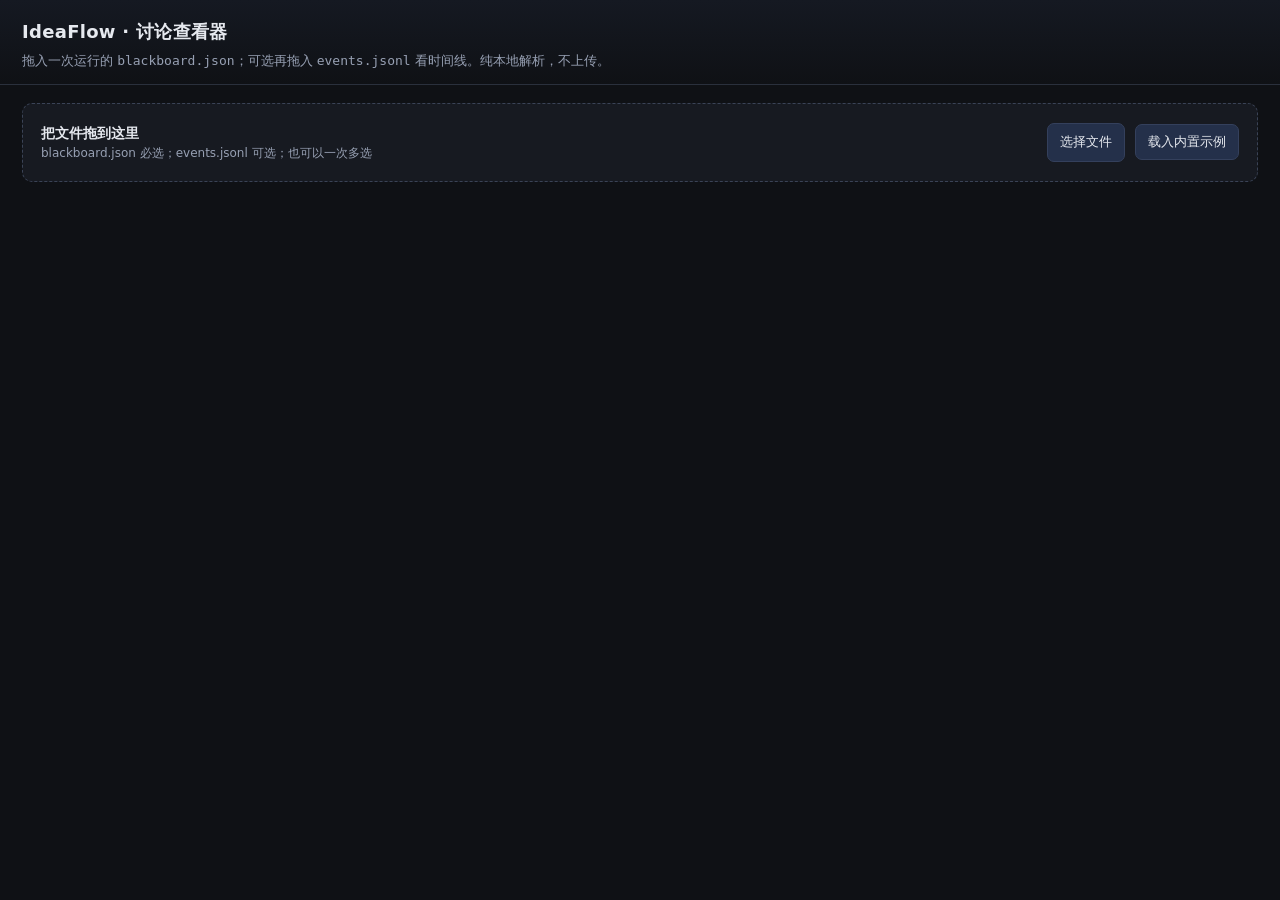
<file: modules/requirements/web/discussion_viewer.html>
<!DOCTYPE html>
<html lang="zh-CN">
<head>
<meta charset="utf-8">
<meta name="viewport" content="width=device-width, initial-scale=1">
<title>IdeaFlow · 讨论查看器</title>
<style>
  :root {
    color-scheme: dark;
    --bg: #0f1115;
    --panel: #171a21;
    --panel-2: #1e222b;
    --line: #2a303c;
    --text: #e6e9ef;
    --muted: #97a0b3;
    --accent: #7aa2f7;
    --ok: #73d13d;
    --warn: #e6a23c;
    --bad: #f56c6c;
    --chip: #262c38;
  }
  * { box-sizing: border-box; }
  body {
    margin: 0; background: var(--bg); color: var(--text);
    font: 14px/1.6 "Segoe UI", "Microsoft YaHei", system-ui, sans-serif;
  }
  header {
    padding: 18px 22px 12px; border-bottom: 1px solid var(--line);
    background: linear-gradient(180deg, #151922, #0f1115);
  }
  h1 { margin: 0 0 4px; font-size: 18px; letter-spacing: .3px; }
  .sub { color: var(--muted); font-size: 13px; }
  main { padding: 18px 22px 60px; max-width: 1500px; margin: 0 auto; }
  .drop {
    border: 1px dashed #3a4356; border-radius: 10px; padding: 18px;
    background: var(--panel); display: flex; gap: 14px; align-items: center;
    justify-content: space-between; flex-wrap: wrap;
  }
  .drop.over { border-color: var(--accent); background: #182033; }
  .drop strong { font-weight: 600; }
  .hint { color: var(--muted); font-size: 12px; }
  button, .file-btn {
    background: #24304a; color: var(--text); border: 1px solid #34405c;
    border-radius: 7px; padding: 8px 12px; cursor: pointer; font-size: 13px;
  }
  button:hover, .file-btn:hover { border-color: var(--accent); }
  input[type=file] { display: none; }
  .metrics { display: flex; gap: 10px; flex-wrap: wrap; margin: 16px 0; }
  .metric {
    background: var(--panel); border: 1px solid var(--line); border-radius: 9px;
    padding: 10px 14px; min-width: 110px;
  }
  .metric b { display: block; font-size: 20px; line-height: 1.3; }
  .metric span { color: var(--muted); font-size: 12px; }
  section { margin-top: 22px; }
  h2 { font-size: 15px; margin: 0 0 10px; display: flex; gap: 8px; align-items: center; }
  h2 .tag { font-size: 11px; color: var(--muted); font-weight: 400; }
  .roles { display: grid; grid-template-columns: repeat(auto-fit, minmax(280px, 1fr)); gap: 12px; }
  .role {
    background: var(--panel); border: 1px solid var(--line); border-radius: 10px;
    padding: 12px; display: flex; flex-direction: column; gap: 10px;
  }
  .role h3 { margin: 0; font-size: 14px; display: flex; justify-content: space-between; }
  .role h3 small { color: var(--muted); font-weight: 400; }
  .claim {
    background: var(--panel-2); border: 1px solid #262d3a; border-radius: 8px;
    padding: 10px;
  }
  .claim-id { color: var(--accent); font-size: 12px; font-weight: 600; }
  .claim p { margin: 4px 0; }
  .claim .reason { color: var(--muted); font-size: 12px; }
  .chips { display: flex; flex-wrap: wrap; gap: 6px; margin-top: 6px; }
  .chip {
    background: var(--chip); color: var(--muted); border-radius: 999px;
    padding: 1px 8px; font-size: 11px;
  }
  .chip.blocking { color: #ffb4b4; background: #3a2022; }
  .chip.major { color: #ffd18a; background: #3a2f1c; }
  .chip.minor { color: #b9c6dd; }
  .obj {
    margin-top: 8px; padding: 8px; border-left: 3px solid var(--warn);
    background: #201d18; border-radius: 0 6px 6px 0; font-size: 12.5px;
  }
  .obj.blocking { border-left-color: var(--bad); background: #241a1c; }
  .obj .meta { color: var(--muted); }
  .response { color: #b8c7e6; margin-top: 4px; }
  table { width: 100%; border-collapse: collapse; background: var(--panel); border: 1px solid var(--line); }
  th, td { padding: 8px 10px; border-bottom: 1px solid var(--line); text-align: left; vertical-align: top; font-size: 13px; }
  th { color: var(--muted); font-weight: 500; background: #151922; position: sticky; top: 0; }
  tr:last-child td { border-bottom: none; }
  .grid2 { display: grid; grid-template-columns: 1.2fr .8fr; gap: 14px; }
  @media (max-width: 900px) { .grid2 { grid-template-columns: 1fr; } }
  .option {
    background: var(--panel); border: 1px solid var(--line); border-radius: 9px;
    padding: 12px; margin-bottom: 10px;
  }
  .option h4 { margin: 0 0 6px; font-size: 14px; }
  .stance { font-weight: 600; }
  .stance.agree { color: var(--ok); }
  .stance.conditional { color: var(--warn); }
  .stance.oppose { color: var(--bad); }
  .stance.unreviewed { color: var(--muted); }
  .timeline { max-height: 360px; overflow: auto; border: 1px solid var(--line); border-radius: 9px; }
  .event { display: grid; grid-template-columns: 54px 150px 1fr; gap: 8px; padding: 6px 10px; border-bottom: 1px solid #202632; font-size: 12.5px; }
  .event:last-child { border-bottom: none; }
  .event .seq { color: var(--muted); }
  .event .actor { color: #a9b8d6; }
  .muted { color: var(--muted); }
  .empty { color: var(--muted); padding: 12px; border: 1px dashed var(--line); border-radius: 8px; }
  .consensus { padding: 10px 14px; border-radius: 9px; border: 1px solid var(--line); background: var(--panel); }
  .consensus.ok { border-color: #2f5d34; }
  .consensus.warn { border-color: #5c4a24; }
  .consensus.bad { border-color: #5c2b2b; }
  .controls { display: flex; gap: 10px; align-items: center; flex-wrap: wrap; margin: 12px 0 4px; }
  .controls input[type=search], .controls select {
    background: var(--panel-2); color: var(--text); border: 1px solid var(--line);
    border-radius: 7px; padding: 7px 10px; font-size: 13px;
  }
  .controls input[type=search] { min-width: 240px; }
  .claim { cursor: pointer; transition: border-color .15s, background .15s; }
  .claim:hover { border-color: #3b4a66; }
  .claim.selected { border-color: var(--accent); background: #1b2436; }
  .obj { cursor: pointer; }
  .obj.selected { border-left-color: var(--accent); background: #1b2436; }
  .toolbar { display: flex; gap: 10px; align-items: center; flex-wrap: wrap; }
  details { background: var(--panel); border: 1px solid var(--line); border-radius: 9px; padding: 10px 12px; }
  summary { cursor: pointer; color: var(--muted); }
</style>
</head>
<body>
<header>
  <h1>IdeaFlow · 讨论查看器</h1>
  <div class="sub">拖入一次运行的 <code>blackboard.json</code>；可选再拖入 <code>events.jsonl</code> 看时间线。纯本地解析，不上传。</div>
</header>
<main>
  <div class="drop" id="drop">
    <div>
      <strong>把文件拖到这里</strong>
      <div class="hint">blackboard.json 必选；events.jsonl 可选；也可以一次多选</div>
    </div>
    <div class="toolbar">
      <label class="file-btn">选择文件<input type="file" id="files" multiple accept=".json,.jsonl,.txt"></label>
      <button id="demo" type="button">载入内置示例</button>
    </div>
  </div>

  <div id="summary"></div>
  <div id="content"></div>
</main>

<script>
const ROLE_ORDER = ["ba", "user", "tech", "innovation", "risk", "skeptic"];
const ROLE_NAMES = {
  ba: "需求分析", user: "用户视角", tech: "技术专家",
  innovation: "创新顾问", risk: "风险评估", skeptic: "质疑者",
  synthesizer: "记录员/整合者", host: "主持人", human: "人工",
};
const EVIDENCE = { fact: "事实", rule: "规则", value: "价值", assumption: "假设" };
const STANCE = { agree: "赞同", conditional: "有条件赞同", oppose: "反对", unreviewed: "未评审" };
const VERDICT = { preserved: "保留", deferred: "延期", omitted: "遗漏", distorted: "歪曲" };

let board = null;
let events = [];

const $ = (id) => document.getElementById(id);
const esc = (value) => String(value ?? "").replace(/[&<>"']/g, (ch) => ({
  "&": "&amp;", "<": "&lt;", ">": "&gt;", '"': "&quot;", "'": "&#39;",
}[ch]));
const roleName = (id) => ROLE_NAMES[id] || id || "未知角色";

function countBy(rows, key) {
  return rows.reduce((acc, row) => {
    const value = row[key] ?? "unknown";
    acc[value] = (acc[value] || 0) + 1;
    return acc;
  }, {});
}

async function readFiles(fileList) {
  for (const file of fileList) {
    const text = await file.text();
    if (file.name.endsWith(".jsonl") || file.name.includes("events")) {
      events = parseEvents(text);
    } else {
      const data = JSON.parse(text);
      if (Array.isArray(data)) events = data;
      else board = data;
    }
  }
  render();
}

function parseEvents(text) {
  return text.split(/\r?\n/).filter(Boolean).map((line) => {
    try { return JSON.parse(line); } catch { return null; }
  }).filter(Boolean);
}

let filters = { q: "", role: "all", blocking: false };

function render() {
  if (!board) return;
  renderSummary();
  bindControls();
  renderRoles();
  renderObjections();
  renderOptions();
  renderQuestions();
  renderReviews();
  renderTimeline();
}

function metric(value, label) {
  return `<div class="metric"><b>${esc(value)}</b><span>${esc(label)}</span></div>`;
}

function renderSummary() {
  const claims = board.claims || [];
  const objections = board.objections || [];
  const openObjectives = objections.filter((row) => row.status !== "closed");
  const blocking = openObjectives.filter((row) => row.severity === "blocking");
  const consensus = board.consensus || {};
  const termination = board.termination || {};
  const state = consensus.state || "unknown";
  const tone = state === "consensus" ? "ok" : state === "no_consensus" ? "bad" : "warn";
  const roleCounts = countBy(claims, "role");

  $("summary").innerHTML = `
    <div class="consensus ${tone}">
      <strong>${esc(consensus.label || state)}</strong>
      <span class="muted">｜ ${esc(consensus.reason || "无判定说明")}</span>
      <div class="hint">终止：${esc(termination.label || termination.reason || "未记录")}
        ${termination.stop === false ? "（未停止）" : ""}</div>
    </div>
    <div class="metrics">
      ${metric(board.round ?? 0, "讨论轮次")}
      ${metric(claims.length, "主张")}
      ${metric(openObjectives.length, "未决异议")}
      ${metric(blocking.length, "阻断异议")}
      ${metric((board.assumptions || []).length, "假设")}
      ${metric((board.options || []).length, "候选方案")}
      ${metric((board.open_questions || []).filter((q) => q.blocking).length, "阻断问题")}
      ${metric(Object.keys(roleCounts).length, "参与角色")}
    </div>
    <div class="controls">
      <input type="search" id="search" placeholder="搜索主张 / 异议 / 编号">
      <select id="roleFilter">
        <option value="all">全部角色</option>
        ${ROLE_ORDER.map((id) => `<option value="${id}">${esc(roleName(id))}</option>`).join("")}
      </select>
      <label class="muted"><input type="checkbox" id="onlyBlocking"> 只看阻断异议</label>
      <span class="muted" id="visibleCount"></span>
    </div>
    <div class="muted" style="margin-top:-6px">想法：${esc(board.idea || "—")}</div>
  `;
}

function objectionHtml(row) {
  const tone = row.severity === "blocking" ? "blocking" : "";
  const response = row.response
    ? `<div class="response">↳ ${esc(roleName(row.response.role))} · ${esc(STANCE[row.response.position] || row.response.position)}：${esc(row.response.argument || "")}</div>`
    : `<div class="response muted">↳ 未回应</div>`;
  return `<div class="obj ${tone}">
    <div><b>${esc(row.id)}</b> <span class="meta">${esc(row.severity || "")} · ${esc(row.status || "open")}</span></div>
    <div>${esc(row.text || "")}</div>
    ${row.consequence ? `<div class="meta">后果：${esc(row.consequence)}</div>` : ""}
    ${response}
  </div>`;
}

function visibleObjections() {
  return (board.objections || []).filter((row) => {
    if (filters.blocking && row.severity !== "blocking") return false;
    if (!filters.q) return true;
    return [row.id, row.text, row.target, row.role, row.consequence]
      .some((value) => String(value || "").toLowerCase().includes(filters.q));
  });
}

function visibleClaims() {
  return (board.claims || []).filter((claim) => {
    if (filters.role !== "all" && claim.role !== filters.role) return false;
    if (!filters.q) return true;
    return [claim.id, claim.text, claim.reason, claim.role]
      .some((value) => String(value || "").toLowerCase().includes(filters.q));
  });
}

function bindControls() {
  const search = $("search"), role = $("roleFilter"), blocking = $("onlyBlocking");
  if (!search || !role || !blocking) return;
  search.addEventListener("input", (event) => {
    filters.q = event.target.value.trim().toLowerCase();
    renderRoles();
  });
  role.addEventListener("change", (event) => {
    filters.role = event.target.value;
    renderRoles();
  });
  blocking.addEventListener("change", (event) => {
    filters.blocking = event.target.checked;
    renderRoles();
  });
}

function renderRoles() {
  const claims = visibleClaims();
  const allClaims = board.claims || [];
  const objections = board.objections || [];
  const byTarget = {};
  objections.forEach((row) => { (byTarget[row.target] ||= []).push(row); });

  const roles = ROLE_ORDER.filter((id) => allClaims.some((c) => c.role === id))
    .concat(Object.keys(countBy(allClaims, "role")).filter((id) => !ROLE_ORDER.includes(id)));

  const html = roles.map((role) => {
    const own = claims.filter((claim) => claim.role === role);
    const cards = own.map((claim) => {
      const linked = (byTarget[claim.id] || [])
        .filter((row) => !filters.blocking || row.severity === "blocking")
        .map(objectionHtml).join("");
      const assumes = (claim.assumes || []).map((id) => `<span class="chip">${esc(id)}</span>`).join("");
      return `<div class="claim" data-claim="${esc(claim.id)}">
        <div class="claim-id">${esc(claim.id)} <span class="chip">${esc(EVIDENCE[claim.evidence] || claim.evidence || "")}</span></div>
        <p>${esc(claim.text || "")}</p>
        <div class="reason">${esc(claim.reason || "")}</div>
        ${assumes ? `<div class="chips">${assumes}</div>` : ""}
        ${linked}
      </div>`;
    }).join("");
    return `<div class="role"><h3>${esc(roleName(role))} <small>${own.length} 条</small></h3>${cards || '<div class="empty">无主张</div>'}</div>`;
  }).join("");

  const count = $("visibleCount");
  if (count) count.textContent = `显示 ${claims.length}/${allClaims.length} 条主张`;

  $("content").innerHTML = `<section><h2>角色主张 <span class="tag">谁提了什么，被谁反驳</span></h2>
    <div class="roles">${html || '<div class="empty">没有符合条件的主张</div>'}</div></section>
    <div id="rest"></div>`;
  renderRest();
}

function renderRest() {
  const objections = visibleObjections();
  const rows = objections.map((row) => `<tr data-obj="${esc(row.id)}">
    <td>${esc(row.id)}</td>
    <td>${esc(row.target)}</td>
    <td>${esc(roleName(row.role))}</td>
    <td>${esc(row.severity || "")}</td>
    <td>${esc(row.text || "")}</td>
    <td>${row.response ? `${esc(roleName(row.response.role))} · ${esc(STANCE[row.response.position] || row.response.position)}` : '<span class="muted">未回应</span>'}</td>
  </tr>`).join("");

  const options = board.options || [];
  const stances = board.stances || {};
  const optionHtml = options.map((option) => {
    const reasons = option.stance_reasons || {};
    const matrix = ROLE_ORDER.map((role) => {
      const cell = reasons[role] || {};
      const stance = cell.stance || (stances[role] || {})[option.id] || "unreviewed";
      return `<tr><td>${esc(roleName(role))}</td>
        <td class="stance ${esc(stance)}">${esc(STANCE[stance] || stance)}</td>
        <td>${esc(cell.reason || "—")}</td>
        <td>${esc(cell.condition || "—")}</td></tr>`;
    }).join("");
    return `<div class="option">
      <h4>${esc(option.id)} · ${esc(option.name || "")}</h4>
      <div class="chips">${(option.scope || []).map((item) => `<span class="chip">${esc(item)}</span>`).join("")}</div>
      <div class="muted" style="margin:6px 0">成本 ${esc(option.cost_days || "—")} ｜ 风险 ${esc(option.risk || "—")} ｜ ${esc(option.tradeoffs || "")}</div>
      <table><thead><tr><th>角色</th><th>立场</th><th>理由</th><th>条件</th></tr></thead><tbody>${matrix}</tbody></table>
    </div>`;
  }).join("");

  const questions = (board.open_questions || []).map((row) => `<tr>
    <td>${esc(row.id)}</td><td>${esc(row.text)}</td>
    <td>${row.blocking ? "阻断" : "可延后"}</td>
    <td>${esc(roleName(row.source))}</td>
    <td>${esc(row.resolution || "未解决")}</td></tr>`).join("");

  const reviews = board.reviews || [];
  const verdicts = countBy(reviews, "verdict");
  const reviewRows = reviews.filter((row) => row.verdict !== "preserved").map((row) => `<tr>
    <td>${esc(roleName(row.role))}</td><td>${esc(row.claim)}</td>
    <td>${esc(VERDICT[row.verdict] || row.verdict)}</td><td>${esc(row.note || "")}</td></tr>`).join("");

  $("rest").innerHTML = `
    <section><h2>异议与回应 <span class="tag">${objections.length} 条</span></h2>
      ${rows ? `<table><thead><tr><th>异议</th><th>指向</th><th>提出者</th><th>严重度</th><th>内容</th><th>回应</th></tr></thead><tbody>${rows}</tbody></table>` : '<div class="empty">没有异议</div>'}
    </section>
    <section><h2>候选方案与立场 <span class="tag">未评审不算支持</span></h2>
      <div class="grid2"><div>${optionHtml || '<div class="empty">没有候选方案</div>'}</div>
      <div><div class="option"><h4>待澄清</h4>${questions ? `<table><thead><tr><th>编号</th><th>问题</th><th>类型</th><th>来源</th><th>答复</th></tr></thead><tbody>${questions}</tbody></table>` : '<div class="empty">没有待澄清问题</div>'}</div></div></div>
    </section>
    <section><h2>整合复核 <span class="tag">${esc(Object.entries(verdicts).map(([k, v]) => `${VERDICT[k] || k} ${v}`).join(" · ") || "无记录")}</span></h2>
      <details><summary>查看非“保留”的复核记录</summary>
        ${reviewRows ? `<table><thead><tr><th>复核角色</th><th>主张</th><th>结论</th><th>说明</th></tr></thead><tbody>${reviewRows}</tbody></table>` : '<div class="empty">全部保留，或没有复核记录</div>'}
      </details>
    </section>
    <section><h2>时间线 <span class="tag">${events.length ? events.length + " 条事件" : "未加载 events.jsonl"}</span></h2>
      <div id="timeline">${events.length ? "" : '<div class="empty">把同一运行的 events.jsonl 一起拖进来，可看逐阶段事件。</div>'}</div>
    </section>`;
  renderTimeline();
}

function renderObjections() {}
function renderOptions() {}
function renderQuestions() {}
function renderReviews() {}

function renderTimeline() {
  const holder = $("timeline");
  if (!holder || !events.length) return;
  const rows = events.slice(-200).map((event) => `<div class="event">
    <span class="seq">#${esc(event.seq ?? "")}</span>
    <span class="actor">${esc(roleName(event.actor))}</span>
    <span>${esc(event.action || "")} · ${esc(event.detail || "")}</span>
  </div>`).join("");
  holder.innerHTML = `<div class="timeline">${rows}</div>`;
}

const drop = $("drop");
drop.addEventListener("dragover", (event) => { event.preventDefault(); drop.classList.add("over"); });
drop.addEventListener("dragleave", () => drop.classList.remove("over"));
drop.addEventListener("drop", (event) => {
  event.preventDefault(); drop.classList.remove("over");
  if (event.dataTransfer.files.length) readFiles(event.dataTransfer.files);
});
document.addEventListener("click", (event) => {
  const claim = event.target.closest(".claim");
  if (claim) {
    claim.classList.toggle("selected");
    return;
  }
  const objection = event.target.closest(".obj");
  if (objection) {
    objection.classList.toggle("selected");
  }
});

$("files").addEventListener("change", (event) => {
  if (event.target.files.length) readFiles(event.target.files);
});

function loadDemo() {
  board = {
    idea: "做一个校园二手书交易小程序，学生可以发布、搜索教材并线下交易",
    round: 2, claims: [
      { id: "CLM-001", role: "ba", evidence: "fact", text: "首版应只覆盖发布、搜索、线下交易三条主路径", reason: "原始描述没有运营与商业化需求" },
      { id: "CLM-002", role: "user", evidence: "assumption", text: "学生更愿意按课程代码搜索教材", reason: "教材名称容易重名" },
      { id: "CLM-003", role: "tech", evidence: "rule", text: "首版用现成后端与对象存储即可", reason: "无需自建推荐系统" },
    ],
    objections: [
      { id: "OBJ-001", role: "skeptic", target: "CLM-002", severity: "major", status: "open", text: "没有证据表明学生按课程代码搜索", consequence: "搜索设计可能偏离真实习惯", response: { role: "user", position: "conditional", argument: "先做书名与课程代码双字段", evidence: "assumption" } },
    ],
    assumptions: [{ id: "ASM-001", text: "校内交易以线下为主" }],
    options: [{ id: "OPT-A", name: "最小闭环", scope: ["发布", "搜索", "线下交易"], cost_days: "8-12", risk: "低", tradeoffs: "功能少，反馈快", stance_reasons: { ba: { stance: "agree", reason: "范围可控", condition: "" }, user: { stance: "conditional", reason: "需保留搜索", condition: "双字段搜索" }, tech: { stance: "agree", reason: "风险低", condition: "" }, innovation: { stance: "oppose", reason: "缺少差异化", condition: "" }, risk: { stance: "conditional", reason: "需合规检查", condition: "上线前完成" }, skeptic: { stance: "conditional", reason: "供给未验证", condition: "先访谈" } } }],
    stances: {},
    open_questions: [{ id: "Q-001", text: "由谁验收首版？", source: "ba", blocking: true, resolution: null }],
    reviews: [{ role: "ba", claim: "CLM-001", verdict: "preserved", note: "已写入决策" }],
    termination: { label: "存在 1 条价值分歧", reason: "value_conflict", stop: true },
    consensus: { state: "no_consensus", label: "未达成共识", reason: "存在需要真人决定的价值取舍" },
  };
  events = [
    { seq: 1, actor: "system", action: "run_created", detail: "实例创建" },
    { seq: 2, actor: "ba", action: "clarify_questions", detail: "提出 1 个阻断问题" },
    { seq: 3, actor: "skeptic", action: "objection_created", detail: "OBJ-001 指向 CLM-002" },
  ];
  render();
}
$("demo").addEventListener("click", loadDemo);
if (new URLSearchParams(location.search).has("demo")) loadDemo();
</script>
</body>
</html>
</file>
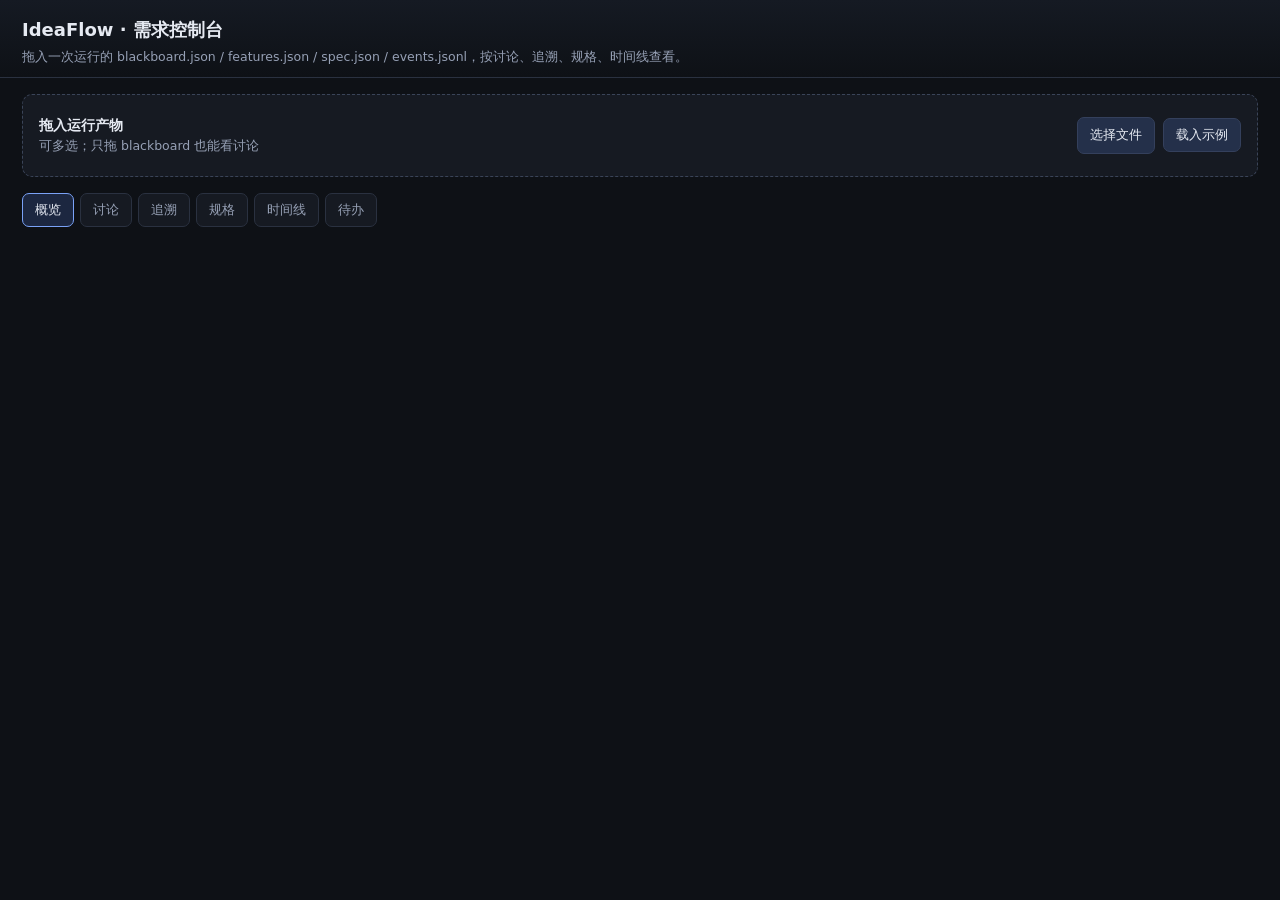
<file: modules/requirements/web/project_console.html>
<!DOCTYPE html>
<html lang="zh-CN">
<head>
<meta charset="utf-8">
<meta name="viewport" content="width=device-width, initial-scale=1">
<title>IdeaFlow · 需求控制台</title>
<style>
  :root {
    color-scheme: dark;
    --bg:#0e1116; --panel:#161a22; --panel2:#1d222c; --line:#2a3140;
    --text:#e6eaf2; --muted:#96a0b5; --accent:#7aa2f7; --ok:#63c98b;
    --warn:#e0a94a; --bad:#ee6a6a; --chip:#252c39;
  }
  *{box-sizing:border-box}
  body{margin:0;background:var(--bg);color:var(--text);font:14px/1.6 "Segoe UI","Microsoft YaHei",system-ui,sans-serif}
  header{padding:16px 22px 10px;border-bottom:1px solid var(--line);background:linear-gradient(180deg,#151a23,#0e1116)}
  h1{margin:0 0 2px;font-size:18px}
  .sub{color:var(--muted);font-size:12.5px}
  main{max-width:1500px;margin:0 auto;padding:16px 22px 60px}
  .drop{display:flex;gap:14px;justify-content:space-between;align-items:center;flex-wrap:wrap;
    border:1px dashed #3a4458;border-radius:10px;padding:14px 16px;background:var(--panel)}
  .drop.over{border-color:var(--accent);background:#182033}
  button,.file-btn{background:#24304a;color:var(--text);border:1px solid #34405c;border-radius:7px;
    padding:7px 12px;cursor:pointer;font-size:13px}
  button:hover,.file-btn:hover{border-color:var(--accent)}
  button.active{background:#2c3d60;border-color:var(--accent)}
  input[type=file]{display:none}
  .tabs{display:flex;gap:6px;flex-wrap:wrap;margin:16px 0 12px}
  .tab{padding:7px 12px;border-radius:7px;border:1px solid var(--line);background:var(--panel);cursor:pointer;color:var(--muted)}
  .tab.active{color:var(--text);border-color:var(--accent);background:#1c2740}
  .metrics{display:flex;gap:10px;flex-wrap:wrap;margin:10px 0}
  .metric{background:var(--panel);border:1px solid var(--line);border-radius:9px;padding:9px 13px;min-width:104px}
  .metric b{display:block;font-size:19px}
  .metric span{color:var(--muted);font-size:12px}
  h2{font-size:15px;margin:16px 0 8px}
  h3{font-size:13.5px;margin:12px 0 6px}
  table{width:100%;border-collapse:collapse;background:var(--panel);border:1px solid var(--line)}
  th,td{padding:7px 9px;border-bottom:1px solid var(--line);text-align:left;vertical-align:top;font-size:12.8px}
  th{color:var(--muted);font-weight:500;background:#141922}
  tr:last-child td{border-bottom:none}
  .grid{display:grid;grid-template-columns:repeat(auto-fit,minmax(280px,1fr));gap:12px}
  .card{background:var(--panel);border:1px solid var(--line);border-radius:9px;padding:11px}
  .claim{background:var(--panel2);border:1px solid #27303f;border-radius:8px;padding:9px;margin-bottom:8px;cursor:pointer}
  .claim:hover{border-color:#3b4a66}
  .claim.selected{border-color:var(--accent);background:#1b2436}
  .id{color:var(--accent);font-size:12px;font-weight:600}
  .muted{color:var(--muted)} .small{font-size:12px}
  .chip{display:inline-block;background:var(--chip);color:var(--muted);border-radius:999px;padding:0 8px;font-size:11px;margin:2px 4px 2px 0}
  .chip.must{color:#ffb4b4;background:#3a2022}
  .obj{margin-top:7px;border-left:3px solid var(--warn);background:#211e18;padding:7px 8px;border-radius:0 6px 6px 0;font-size:12.5px}
  .obj.blocking{border-left-color:var(--bad);background:#241a1c}
  .consensus{padding:9px 13px;border:1px solid var(--line);border-radius:9px;background:var(--panel)}
  .consensus.ok{border-color:#2f5d3a} .consensus.warn{border-color:#5c4a24} .consensus.bad{border-color:#5c2b2b}
  .toolbar{display:flex;gap:8px;align-items:center;flex-wrap:wrap;margin:8px 0}
  .toolbar input,.toolbar select{background:var(--panel2);color:var(--text);border:1px solid var(--line);border-radius:7px;padding:6px 9px}
  .empty{color:var(--muted);padding:12px;border:1px dashed var(--line);border-radius:8px}
  .graph-wrap{background:var(--panel);border:1px solid var(--line);border-radius:9px;padding:8px;overflow:auto}
  svg{display:block;min-width:900px}
  .node rect{fill:#1b2230;stroke:#3a4a66;stroke-width:1;rx:7}
  .node.claim rect{stroke:#3c5b8a}
  .node.feature rect{stroke:#3f6b4f}
  .node.module rect{stroke:#7a5a3a}
  .node text{fill:#dce4f2;font-size:11.5px}
  .node .sub{fill:#8e9bb2;font-size:10px}
  .node.selected rect{stroke:var(--accent);stroke-width:2}
  .edge{stroke:#48566e;stroke-width:1.2;fill:none}
  .edge.hi{stroke:var(--accent);stroke-width:2}
  .timeline{max-height:420px;overflow:auto;border:1px solid var(--line);border-radius:8px}
  .event{display:grid;grid-template-columns:56px 140px 1fr;gap:8px;padding:6px 9px;border-bottom:1px solid #202633;font-size:12.5px}
  .event:last-child{border-bottom:none}
  .event .seq{color:var(--muted)} .event .actor{color:#a8b7d6}
  .split{display:grid;grid-template-columns:1.4fr .6fr;gap:12px}
  @media(max-width:1000px){.split{grid-template-columns:1fr}}
  .detail{background:var(--panel);border:1px solid var(--line);border-radius:9px;padding:12px;min-height:100px}
  .detail h4{margin:0 0 6px;font-size:13px}
  .pill{display:inline-block;padding:0 7px;border-radius:999px;font-size:11px;background:var(--chip);color:var(--muted)}
  .pill.ok{color:var(--ok)} .pill.warn{color:var(--warn)} .pill.bad{color:var(--bad)}
</style>
</head>
<body>
<header>
  <h1>IdeaFlow · 需求控制台</h1>
  <div class="sub">拖入一次运行的 blackboard.json / features.json / spec.json / events.jsonl，按讨论、追溯、规格、时间线查看。</div>
</header>
<main>
  <div class="drop" id="drop">
    <div><strong>拖入运行产物</strong><div class="sub">可多选；只拖 blackboard 也能看讨论</div></div>
    <div class="toolbar">
      <label class="file-btn">选择文件<input type="file" id="files" multiple accept=".json,.jsonl,.txt"></label>
      <button id="demo">载入示例</button>
    </div>
  </div>

  <div class="tabs" id="tabs">
    <button class="tab active" data-tab="overview">概览</button>
    <button class="tab" data-tab="discussion">讨论</button>
    <button class="tab" data-tab="trace">追溯</button>
    <button class="tab" data-tab="spec">规格</button>
    <button class="tab" data-tab="timeline">时间线</button>
    <button class="tab" data-tab="todos">待办</button>
  </div>

  <div id="view"></div>
</main>

<script>
const ROLE_ORDER=["ba","user","tech","innovation","risk","skeptic"];
const ROLE_NAMES={ba:"需求分析",user:"用户视角",tech:"技术专家",innovation:"创新顾问",risk:"风险评估",skeptic:"质疑者",synthesizer:"记录员",host:"主持人",human:"人工"};
const STANCE={agree:"赞同",conditional:"有条件赞同",oppose:"反对",unreviewed:"未评审"};
const EVIDENCE={fact:"事实",rule:"规则",value:"价值",assumption:"假设"};
const VERDICT={preserved:"保留",deferred:"延期",omitted:"遗漏",distorted:"歪曲"};

let state={board:null,features:null,spec:null,events:[]};
let tab="overview";
let selectedNode=null;
let q="";

const $=id=>document.getElementById(id);
const esc=v=>String(v??"").replace(/[&<>"']/g,c=>({"&":"&amp;","<":"&lt;",">":"&gt;",'"':"&quot;","'":"&#39;"}[c]));
const roleName=id=>ROLE_NAMES[id]||id||"—";
const fmt=v=>Array.isArray(v)?v.join("、"):(v??"—");

function board(){return state.board||{}}
function spec(){return state.spec||{}}
function featureRows(){return state.features?.features||[]}
function claims(){return board().claims||[]}
function objections(){return board().objections||[]}

function countBy(rows,key){return rows.reduce((a,r)=>{const v=r[key]??"unknown";a[v]=(a[v]||0)+1;return a},{})}

async function loadFiles(list){
  for(const f of list){
    const text=await f.text();
    if(f.name.endsWith(".jsonl")||f.name.includes("events")){
      state.events=parseEvents(text);
    }else{
      const data=JSON.parse(text);
      if(Array.isArray(data)) state.events=data;
      else if(data.claims) state.board=data;
      else if(data.features) state.features=data;
      else if(data.modules&&data.spec_id) state.spec=data;
    }
  }
  render();
}
function parseEvents(text){return text.split(/\r?\n/).filter(Boolean).map(l=>{try{return JSON.parse(l)}catch{return null}}).filter(Boolean)}

function analyze(){
  const b=board(), s=spec();
  const blocking=objections().filter(o=>o.severity==="blocking"&&o.status!=="closed");
  const openQ=(b.open_questions||[]).filter(q=>q.blocking&&!q.resolution);
  const inferred=featureRows().filter(f=>f.inferred);
  const unmatched=featureRows().filter(f=>!(f.source_refs||[]).some(r=>String(r).startsWith("R-")));
  const noEstimate=(s.modules||[]).filter(m=>m.estimate_days==null);
  return {blocking,openQ,inferred,unmatched,noEstimate};
}

function render(){
  if(!state.board&&!state.spec) return;
  document.querySelectorAll(".tab").forEach(b=>b.classList.toggle("active",b.dataset.tab===tab));
  const fn={overview:renderOverview,discussion:renderDiscussion,trace:renderTrace,spec:renderSpec,timeline:renderTimeline,todos:renderTodos}[tab];
  if(fn) $("view").innerHTML=fn();
  if(tab==="trace") drawTrace();
  if(tab==="discussion") bindDiscussion();
}

function metric(v,l){return `<div class="metric"><b>${esc(v)}</b><span>${esc(l)}</span></div>`}

function renderOverview(){
  const b=board(), s=spec(), a=analyze();
  const consensus=b.consensus||{};
  const stateName=consensus.state||s.status||"unknown";
  const tone=stateName==="consensus"||stateName==="confirmed"?"ok":stateName==="no_consensus"||stateName==="awaiting_human"?"bad":"warn";
  const term=b.termination||{};
  return `
  <div class="consensus ${tone}">
    <strong>${esc(consensus.label||stateName)}</strong>
    <span class="muted">｜ ${esc(consensus.reason||s.status||"")}</span>
    <div class="small muted">终止：${esc(term.label||term.reason||"未记录")} ｜ 想法：${esc(b.idea||s.snapshot_ref?.snapshot_id||"—")}</div>
  </div>
  <div class="metrics">
    ${metric(claims().length,"主张")}
    ${metric(objections().length,"异议")}
    ${metric(a.blocking.length,"阻断异议")}
    ${metric(featureRows().length,"功能")}
    ${metric((s.modules||[]).length,"模块")}
    ${metric((s.acceptance||[]).length,"验收")}
    ${metric((s.open_items||[]).length+a.openQ.length,"待确认")}
    ${metric(state.events.length,"事件")}
  </div>
  <div class="split">
    <div class="card"><h3>当前状态</h3>
      <table><tbody>
        <tr><th>讨论轮次</th><td>${esc(b.round??"—")}</td><th>规格版本</th><td>${esc(s.version??"—")}</td></tr>
        <tr><th>规格状态</th><td>${esc(s.status??"—")}</td><th>基线草案</th><td>${esc(s.base_draft??"—")}</td></tr>
        <tr><th>功能来源</th><td>${featureRows().filter(f=>f.source_refs?.length).length}/${featureRows().length}</td><th>缺失估算</th><td>${a.noEstimate.length}</td></tr>
      </tbody></table>
    </div>
    <div class="card"><h3>提示</h3>
      ${a.blocking.length?`<div class="small" style="color:var(--bad)">有 ${a.blocking.length} 条阻断异议未解决</div>`:""}
      ${a.unmatched.length?`<div class="small" style="color:var(--warn)">${a.unmatched.length} 条功能未映射到 R 编号</div>`:""}
      ${a.noEstimate.length?`<div class="small" style="color:var(--warn)">${a.noEstimate.length} 个模块缺估算</div>`:""}
      ${!a.blocking.length&&!a.unmatched.length&&!a.noEstimate.length?`<div class="small muted">没有明显缺口</div>`:""}
    </div>
  </div>`;
}

function renderDiscussion(){
  const cs=claims().filter(c=>{
    if(!q) return true;
    return [c.id,c.text,c.reason,c.role].some(v=>String(v||"").toLowerCase().includes(q));
  });
  const byTarget={};
  objections().forEach(o=>{(byTarget[o.target]||=[]).push(o)});
  const roles=ROLE_ORDER.filter(r=>claims().some(c=>c.role===r))
    .concat(Object.keys(countBy(claims(),"role")).filter(r=>!ROLE_ORDER.includes(r)));

  const roleHtml=roles.map(r=>{
    const own=cs.filter(c=>c.role===r);
    if(!own.length) return "";
    return `<div class="card"><h3>${esc(roleName(r))} <span class="muted small">${own.length} 条</span></h3>
      ${own.map(c=>`<div class="claim" data-claim="${esc(c.id)}">
        <div class="id">${esc(c.id)} <span class="chip">${esc(EVIDENCE[c.evidence]||c.evidence||"")}</span></div>
        <div>${esc(c.text||"")}</div>
        <div class="small muted">${esc(c.reason||"")}</div>
        ${(byTarget[c.id]||[]).map(o=>`<div class="obj ${o.severity==="blocking"?"blocking":""}">
          <b>${esc(o.id)}</b> · ${esc(roleName(o.role))} · ${esc(o.severity||"")}
          <div>${esc(o.text||"")}</div>
          <div class="small muted">${o.response?`回应 ${esc(roleName(o.response.role))} · ${esc(STANCE[o.response.position]||o.response.position)}：${esc(o.response.argument||"")}`:"未回应"}</div>
        </div>`).join("")}
      </div>`).join("")}
    </div>`;
  }).join("");

  return `<div class="toolbar">
    <input id="q" placeholder="搜索主张 / 异议 / 角色" value="${esc(q)}" style="min-width:260px">
    <span class="muted small">${cs.length}/${claims().length} 条主张</span>
  </div>
  <div class="grid">${roleHtml||'<div class="empty">没有符合条件的主张</div>'}</div>`;
}

function bindDiscussion(){
  const input=$("q");
  if(input) input.addEventListener("input",e=>{q=e.target.value.trim().toLowerCase();$("view").innerHTML=renderDiscussion();bindDiscussion()});
  document.querySelectorAll(".claim").forEach(node=>node.addEventListener("click",()=>node.classList.toggle("selected")));
}

function traceNodes(){
  const cs=claims().slice(0,18);
  const fs=featureRows();
  const ms=spec().modules||[];
  return {claims:cs,features:fs,modules:ms};
}

function renderTrace(){
  const {claims:cs,features:fs,modules:ms}=traceNodes();
  if(!cs.length&&!fs.length&&!ms.length) return '<div class="empty">至少拖入 blackboard.json 或 features.json / spec.json</div>';
  return `<div class="split">
    <div class="graph-wrap"><svg id="traceSvg" width="1180" height="620"></svg></div>
    <div class="detail" id="traceDetail"><h4>追溯链</h4>
      <div class="small muted">主张 CLM → 功能 F → 模块 M。点击节点查看来源。</div>
      <div class="small" style="margin-top:8px">虚线表示来源引用；节点颜色区分类型。</div>
    </div>
  </div>
  <div class="small muted" style="margin-top:6px">提示：功能只引用 CLM/OPT 时不会出现 R 节点，属正常；在规格里会进待确认。</div>`;
}

function drawTrace(){
  const svg=$("traceSvg"); if(!svg) return;
  const {claims:cs,features:fs,modules:ms}=traceNodes();
  const W=1180,H=620,NW=190,NH=40;
  const cols=[cs,fs,ms].filter(c=>c.length);
  const x=[60,470,860];
  const yFor=(i,n)=>36+ (H-80)* (n===1?0.5:i/(n-1));
  const pos={};
  const put=(id,cx,cy,kind,label,sub)=>{
    pos[id]={x:cx,y:cy,kind,label,sub};
  };
  cs.forEach((c,i)=>put(c.id,x[0],yFor(i,cs.length),"claim",c.id,c.text));
  fs.forEach((f,i)=>put(f.id||f.name,x[1],yFor(i,fs.length),"feature",f.id||"F",f.name));
  ms.forEach((m,i)=>put(m.id,x[2],yFor(i,ms.length),"module",m.id,m.name));

  const edges=[];
  fs.forEach(f=>{
    (f.source_refs||[]).forEach(ref=>{if(pos[ref]) edges.push([ref,f.id||f.name,true])});
  });
  ms.forEach(m=>{
    const f=fs.find(x=>x.name===m.name)||fs.find(x=>(x.source_refs||[]).some(r=>(m.requirement_ids||[]).includes(r)));
    if(f) edges.push([f.id||f.name,m.id,false]);
  });

  let html="";
  edges.forEach(([a,b,dashed])=>{
    const p=pos[a],q2=pos[b]; if(!p||!q2) return;
    html+=`<path class="edge" data-from="${esc(a)}" data-to="${esc(b)}" d="M ${p.x+NW} ${p.y+NH/2} C ${p.x+NW+40} ${p.y+NH/2}, ${q2.x-40} ${q2.y+NH/2}, ${q2.x} ${q2.y+NH/2}" ${dashed?'stroke-dasharray="4 4"':''}/>`;
  });
  Object.entries(pos).forEach(([id,p])=>{
    const cls=`node ${p.kind} ${selectedNode===id?"selected":""}`;
    html+=`<g class="${cls}" data-node="${esc(id)}" transform="translate(${p.x},${p.y})">
      <rect width="${NW}" height="${NH}" rx="7"></rect>
      <text x="10" y="17">${esc(p.label)}</text>
      <text class="sub" x="10" y="32">${esc(String(p.sub||"").slice(0,26))}</text>
    </g>`;
  });
  svg.innerHTML=html;
  svg.querySelectorAll(".node").forEach(node=>node.addEventListener("click",()=>{
    selectedNode=selectedNode===node.dataset.node?null:node.dataset.node;
    drawTrace(); showNodeDetail(selectedNode);
  }));
}

function showNodeDetail(id){
  if(!id){$("traceDetail").innerHTML='<h4>追溯链</h4><div class="small muted">点击节点查看来源。</div>';return}
  const c=claims().find(x=>x.id===id);
  const f=featureRows().find(x=>(x.id||x.name)===id);
  const m=(spec().modules||[]).find(x=>x.id===id);
  let html="";
  if(c) html+=`<h4>${esc(c.id)} · ${esc(roleName(c.role))}</h4><div>${esc(c.text)}</div><div class="small muted">依据：${esc(c.reason||"")}</div>`;
  if(f) html+=`<h4>${esc(f.id||"")} · ${esc(f.name)}</h4><div>${esc(f.description||"")}</div><div class="small muted">来源：${esc(fmt(f.source_refs))} ｜ 推断：${f.inferred?"是":"否"}</div>`;
  if(m) html+=`<h4>${esc(m.id)} · ${esc(m.name)}</h4><div>${esc(m.responsibility||"")}</div><div class="small muted">需求：${esc(fmt(m.requirement_ids))} ｜ 估时：${esc(m.estimate_days??"未定")} ｜ 依赖：${esc(fmt(m.depends_on))}</div>`;
  $("traceDetail").innerHTML=html||'<div class="empty">未找到节点</div>';
}

function renderSpec(){
  const s=spec();
  if(!s.spec_id) return '<div class="empty">拖入 spec.json 查看模块、验收与待确认项。</div>';
  const mods=(s.modules||[]).map(m=>`<tr>
    <td>${esc(m.id)}</td><td>${esc(m.name)}</td><td>${esc(fmt(m.requirement_ids))}</td>
    <td>${esc(m.estimate_days??"null")}</td><td>${esc(fmt(m.depends_on))}</td></tr>`).join("");
  const acc=(s.acceptance||[]).map(a=>`<tr><td>${esc(a.id)}</td><td>${esc(a.requirement_id)}</td><td>${esc(a.criterion)}</td></tr>`).join("");
  const open=(s.open_items||[]).map(o=>`<tr><td>${esc(o.id)}</td><td>${esc(o.question)}</td><td>${o.blocking?"阻断":"可延后"}</td></tr>`).join("");
  return `<div class="metrics">${metric(s.spec_id,"规格")}${metric("v"+s.version,"版本")}${metric(s.status,"状态")}${metric((s.modules||[]).length,"模块")}</div>
    <h2>模块</h2><table><thead><tr><th>ID</th><th>名称</th><th>需求</th><th>估时</th><th>依赖</th></tr></thead><tbody>${mods||'<tr><td colspan="5">无</td></tr>'}</tbody></table>
    <h2>验收</h2><table><thead><tr><th>ID</th><th>需求</th><th>判据</th></tr></thead><tbody>${acc||'<tr><td colspan="3">无</td></tr>'}</tbody></table>
    <h2>待确认</h2><table><thead><tr><th>ID</th><th>问题</th><th>类型</th></tr></thead><tbody>${open||'<tr><td colspan="3">无</td></tr>'}</tbody></table>`;
}

function renderTimeline(){
  if(!state.events.length) return '<div class="empty">拖入 events.jsonl 查看时间线。</div>';
  const rows=state.events.slice(-300).map(e=>`<div class="event">
    <span class="seq">#${esc(e.seq??"")}</span><span class="actor">${esc(roleName(e.actor))}</span>
    <span>${esc(e.action||"")} · ${esc(e.detail||"")}</span></div>`).join("");
  return `<div class="timeline">${rows}</div>`;
}

function renderTodos(){
  const a=analyze(), s=spec();
  const rows=[];
  (board().open_questions||[]).filter(q=>q.blocking&&!q.resolution).forEach(q=>rows.push(["讨论",q.id,q.text,"阻断"]));
  (s.open_items||[]).forEach(o=>rows.push(["规格",o.id,o.question,o.blocking?"阻断":"可延后"]));
  a.unmatched.forEach(f=>rows.push(["功能",f.id||"",`${f.name} 未映射需求`,"待确认"]));
  a.noEstimate.forEach(m=>rows.push(["模块",m.id,`${m.name} 缺少估算`,"待确认"]));
  if(!rows.length) return '<div class="empty">没有待办</div>';
  return `<table><thead><tr><th>来源</th><th>编号</th><th>事项</th><th>类型</th></tr></thead><tbody>
    ${rows.map(r=>`<tr><td>${esc(r[0])}</td><td>${esc(r[1])}</td><td>${esc(r[2])}</td><td>${esc(r[3])}</td></tr>`).join("")}
  </tbody></table>`;
}

document.querySelectorAll(".tab").forEach(b=>b.addEventListener("click",()=>{tab=b.dataset.tab;render()}));

const drop=$("drop");
drop.addEventListener("dragover",e=>{e.preventDefault();drop.classList.add("over")});
drop.addEventListener("dragleave",()=>drop.classList.remove("over"));
drop.addEventListener("drop",e=>{e.preventDefault();drop.classList.remove("over");if(e.dataTransfer.files.length)loadFiles(e.dataTransfer.files)});
$("files").addEventListener("change",e=>{if(e.target.files.length)loadFiles(e.target.files)});
document.addEventListener("dragover",e=>e.preventDefault());
document.addEventListener("drop",e=>e.preventDefault());

$("demo").addEventListener("click",()=>{
  state.board={
    idea:"做一个校园二手书交易小程序，学生可以发布、搜索教材并线下交易",
    round:2,
    claims:[
      {id:"CLM-001",role:"ba",evidence:"fact",text:"首版只覆盖发布、搜索、线下交易三条主路径",reason:"原文没有运营与商业化需求"},
      {id:"CLM-002",role:"user",evidence:"assumption",text:"学生更愿意按课程代码搜索教材",reason:"教材名称容易重名"},
      {id:"CLM-003",role:"tech",evidence:"rule",text:"首版用现成后端与对象存储即可",reason:"无需自建推荐系统"},
      {id:"CLM-004",role:"risk",evidence:"assumption",text:"校园内线下交易存在爽约风险",reason:"缺少约束机制"},
    ],
    objections:[
      {id:"OBJ-001",role:"skeptic",target:"CLM-002",severity:"major",status:"open",text:"没有证据表明学生按课程代码搜索",consequence:"搜索设计可能偏离真实习惯",response:{role:"user",position:"conditional",argument:"先做书名与课程代码双字段"}},
      {id:"OBJ-002",role:"risk",target:"CLM-004",severity:"blocking",status:"open",text:"爽约风险没有兜底",consequence:"交易体验不可控",response:null},
    ],
    assumptions:[{id:"ASM-001",text:"校内交易以线下为主"}],
    options:[],
    open_questions:[{id:"Q-001",text:"由谁验收首版？",source:"ba",blocking:true,resolution:null}],
    reviews:[{role:"ba",claim:"CLM-001",verdict:"preserved",note:"已写入决策"}],
    termination:{label:"存在价值分歧",reason:"value_conflict",stop:true},
    consensus:{state:"no_consensus",label:"未达成共识",reason:"存在需要真人决定的价值取舍"},
  };
  state.features={features:[
    {id:"F-01",name:"发布教材",description:"填写书名、价格、校区并上传封面",source_refs:["CLM-001"],inferred:true,priority:"high"},
    {id:"F-02",name:"搜索教材",description:"按书名或课程代码检索",source_refs:["CLM-002"],inferred:true,priority:"high"},
    {id:"F-03",name:"线下交易",description:"生成交易凭证并记录成交",source_refs:["CLM-001"],inferred:true,priority:"medium"},
  ]};
  state.spec={spec_id:"SPEC-001",version:2,status:"awaiting_human",base_draft:"DRAFT-A",
    modules:[
      {id:"M-01",name:"发布教材",requirement_ids:["R-01"],estimate_days:2,depends_on:[]},
      {id:"M-02",name:"搜索教材",requirement_ids:["R-02"],estimate_days:1.8,depends_on:["M-01"]},
      {id:"M-03",name:"线下交易",requirement_ids:["F-03"],estimate_days:null,depends_on:["M-02"]},
    ],
    acceptance:[
      {id:"ACC-01",requirement_id:"R-01",criterion:"提交后 3 秒内生成记录"},
      {id:"ACC-02",requirement_id:"R-02",criterion:"按书名或关键词检索，空结果有提示"},
      {id:"ACC-03",requirement_id:"F-03",criterion:"成交记录可追溯"},
    ],
    open_items:[
      {id:"OPEN-01",question:"功能「线下交易」暂未对应明确需求，是否纳入首版？",blocking:false},
      {id:"OPEN-02",question:"功能「线下交易」缺少估算，计划评审前补齐",blocking:false},
    ]};
  state.events=[
    {seq:1,actor:"system",action:"run_created",detail:"实例创建"},
    {seq:2,actor:"ba",action:"claims_written",detail:"提出 2 条主张"},
    {seq:3,actor:"skeptic",action:"objection_created",detail:"OBJ-001 指向 CLM-002"},
    {seq:4,actor:"host",action:"round_critique",detail:"第 1 轮新增 2 条异议"},
  ];
  tab="overview"; render();
});
if (new URLSearchParams(location.search).has("demo")) $("demo").click();
</script>
</body>
</html>
</file>
